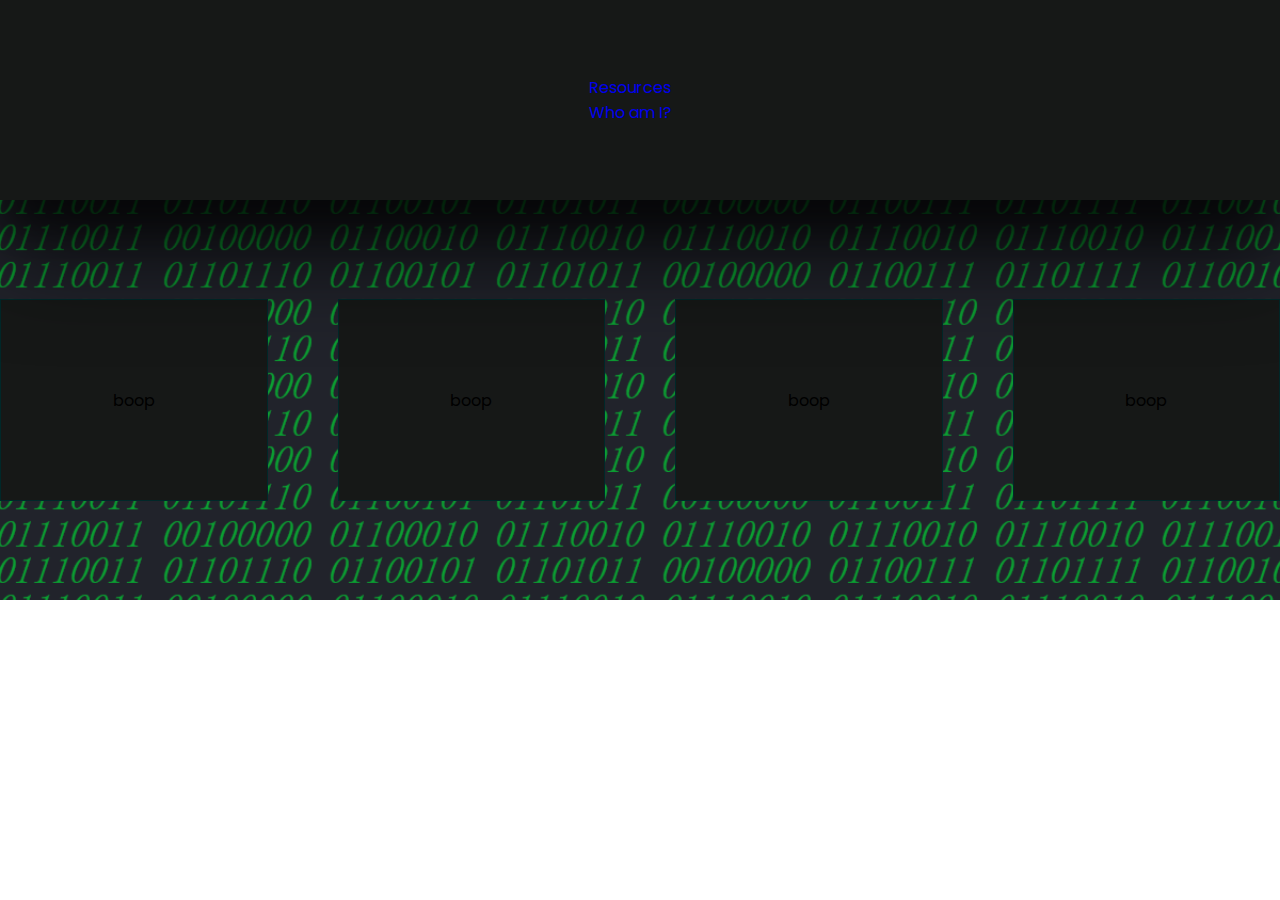
<file: index.html>
<!DOCTYPE html>
<html>
<head>
    <link href="https://fonts.googleapis.com/css2?family=Poppins:wght@600&display=swap" rel="stylesheet">
    <meta name="description" content="Python and programming resources, waste time on this, not raccoons failing to eat cotton candy. Free Python and programming resources. No annoying hook">
    <title>learnStuff(you): | AKME</title>
    <link rel="stylesheet" href="main_ss.css">
</head>
<body>
    <div class="head-container">
        <nav>
            <a href="overview.html">Resources</a>
            <a href="about.html">Who am I?</a>
        </nav>
    </div>
    <div class="snek-room">
        <div class="casket">
            boop
        </div>
        <div class="casket">
            boop
        </div>
        <div class="casket">
            boop
        </div>
        <div class="casket">
            boop
        </div>
    </div>

</body>
</html>
</file>
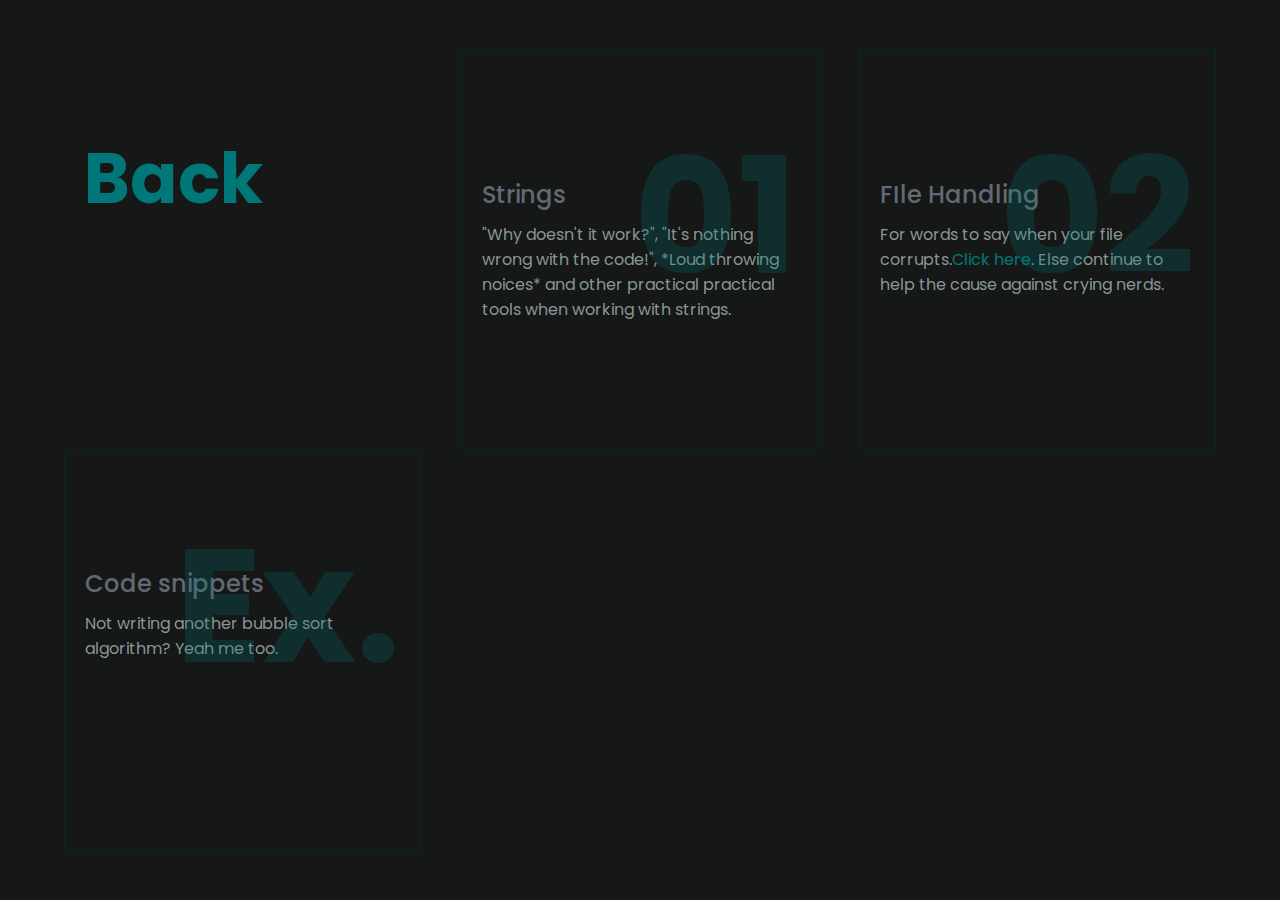
<file: overview.html>
<!DOCTYPE html>
<html>
    <head>
        <link rel="stylesheet" href="overview_ss.css">
        <link href="https://fonts.googleapis.com/css2?family=Poppins:wght@600&display=swap" rel="stylesheet">
        <meta name="description" content="Python and programming resources, waste time on this, not raccoons failing to eat cotton candy. Free Python and programming resources. No annoying hook">
        <title>def learn_stuff(you): | AKME</title>
    </head>
    <body>
        <div class="showcase">
            <div class="content">
                <h2 class="back-button">
                <a href="index.html">Back</a>
                
                </h2>
            </div>
            <div class="box">
                <div class="content">
                    <h2>01</h2>
                    <h3>Strings</h3>
                    <p>"Why doesn't it work?", "It's nothing wrong with the code!", *Loud throwing noices* and other practical practical tools when working with strings.<br>
                    </p>
                </div>
            </div>
            <div class="box">
                <div class="content">
                    <h2>02</h2>
                    <h3>FIle Handling</h3>
                    <p>For words to say when your file corrupts.<a href="https://en.wiktionary.org/wiki/Category:English_swear_words" target="_blank">Click here</a>. Else continue to help the cause against crying nerds.<br><br></p>
                </div>
            </div>
            <div class="box">
                <div class="content">
                    <h2>Ex.</h2>
                    <h3>Code snippets</h3>
                    <p>Not writing another bubble sort algorithm? Yeah me too.<br><br><br><br></p>
                </div>
            </div>
        </div>
    </body>
</html>
</file>
<file: main_ss.css>
body{
    margin: 0;
    padding: 0;
    font-family: 'Poppins', sans-serif;
    display: grid;
}
a{
    text-decoration: none;
}
nav{
    position: relative;
    grid-template-columns: repeat(auto-fill, minmax(260px, 1fr));
}
.head-container{
    grid-template-rows: auto;
    grid-gap: 0 30px;
    width: 100%;
    background-color: #161817;
    position: relative;
    height: 200px;
    background: #161817;
    display: grid;
    justify-content: center;
    align-items: center;
    box-shadow: 0 30px 40px 0 rgba(0, 0, 0, 0.5), 0 59px 90px 0 rgba(0, 0, 0, 0.651);
}
.head-container a{
    padding: 20%;
}
.snek-room{
    background-image: url("snek_goes_brrrr.png");
    width: 100%;
    position: relative;
    display:grid;
    background-repeat: no-repeat;
    min-height: 400px;
    width:100%;
    z-index: -1;
    background-size: cover;
    grid-template-columns: repeat(auto-fill, minmax(260px, 1fr));
    grid-template-rows: auto;
    grid-gap: 0 70px;
    justify-content: center;
    align-items: center;
}
.snek-room .casket{
    position: relative;
    height: 200px;
    min-width: 200px;
    background: #161817;
    display: grid;
    justify-content: center;
    align-items: center;
    border: 1px solid #002829;
}

.filler{
    padding-top: 1000px;
}
</file>
<file: overview_ss.css>
body{
    margin: 0;
    padding: 0;
    display: flex;
    justify-content: center;
    align-items: center;
    min-height: 100vh;
    background: #161817;
    font-family: 'Poppins', sans-serif;
}
.showcase{
    float:left;
    position: relative;
    width: 90%;
    display: grid;
    grid-template-columns: repeat(auto-fill, minmax(260px, 1fr));
    grid-template-rows: auto;
    grid-gap: 0 40px;
}
.showcase .box{
    position: relative;
    height: 400px;
    background: #161817;
    display: flex;
    justify-content: center;
    align-items: center;
    border: 1px solid #002829;
}
.content{
    position: relative;
    padding: 20px;
}
.box .content h2{
    position: absolute;
    top: -60px;
    right: 20px;
    margin: 0;
    padding: 0;
    font-size: 10em;
    color: #00787a3b;
    transition: 0.5s;
    cursor: pointer;
}
.box:hover .content h2{
    top: -140px;
    transform: scaleX(1.5) scaleY(1.5);
}
.box .content h3{
    margin: 0 0 10px;
    padding: 0;
    font-size: 24px;
    font-weight: 500;
    color: #626874;
}
.box .content p{
    margin: 0;
    padding: 0;
    color: #9aa8a8e3;
    font-size: 16px;
    transition: 0.5s;
}
.box:hover .content p{
    transform: scaleY(1.1) scaleX(1.1);
    cursor: pointer;
}
a{
    text-decoration: none;
    color:#00787a;
    transition: 0.5;
}
.back-button{
    font-size: 70px;
    transition: 0.5;
}
.back-button:hover {
    transform: scaleY(1.2) scaleX(1.2);
}
</file>
